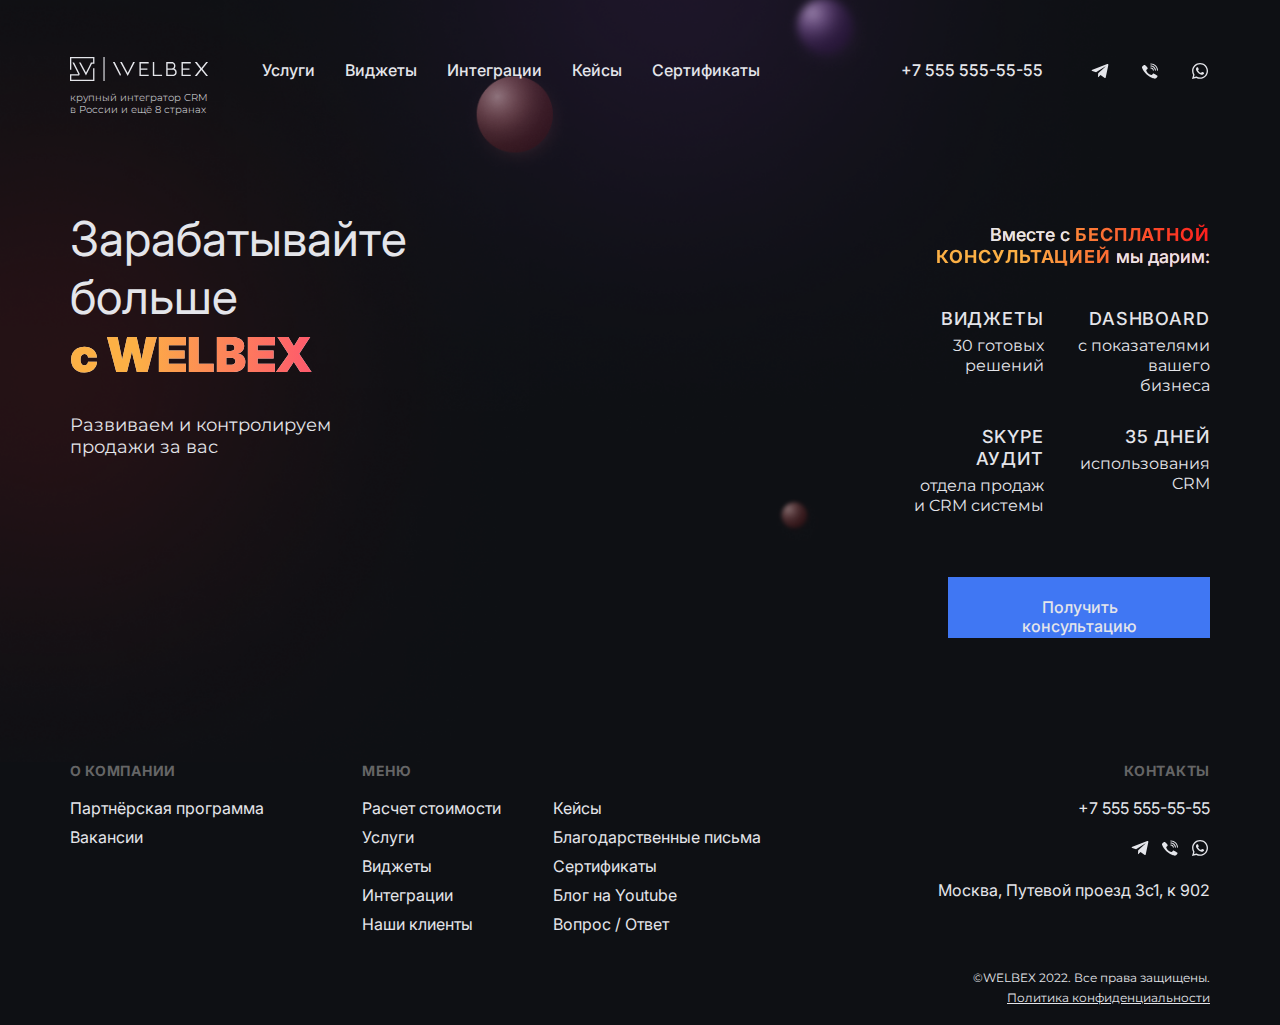
<file: task2/index.html>
<!DOCTYPE html>
<html lang="en">
  <head>
    <meta charset="UTF-8" />
    <meta http-equiv="X-UA-Compatible" content="IE=edge" />
    <meta name="viewport" content="width=device-width, initial-scale=1.0" />
    <title>Welbex</title>
    <link rel="stylesheet" href="styles/reset.css" />
    <link rel="stylesheet" href="styles/styles.css" />
    <link
      rel="stylesheet"
      href="styles/mobile.css"
      media="(max-width: 750px)"
    />
  </head>
  <body>
    <header class="header">
      <div class="header__body container">
        <div class="header__menu">
          <a href="/task2 " class="header__logo-link">
            <img
              src="assets/icons/logo.svg"
              alt="logo welbex"
              class="header__logo"
              width="139"
              height="24"
            />
            <p class="header__logo-text">
              крупный интегратор CRM в Росcии и ещё 8 странах
            </p>
          </a>
          <nav class="header__nav nav">
            <ul class="nav__list">
              <li class="nav__item">
                <a href="#" class="nav__link">Услуги</a>
              </li>
              <li class="nav__item">
                <a href="#" class="nav__link">Виджеты</a>
              </li>
              <li class="nav__item">
                <a href="#" class="nav__link">Интеграции</a>
              </li>
              <li class="nav__item">
                <a href="#" class="nav__link">Кейсы</a>
              </li>
              <li class="nav__item">
                <a href="#" class="nav__link">Сертификаты</a>
              </li>
            </ul>
          </nav>
        </div>
        <div class="header__contacts contacts">
          <a
            href="tel:+75555555555"
            class="contacts__text contacts__text_is-link"
            >+7 555 555-55-55</a
          >
          <ul class="contacts__icon-list icon-list">
            <li class="icon-list__item">
              <a href="#" class="icon-list__icon-link-wrapper">
                <img
                  src="assets/icons/tg-icon.svg"
                  alt="telegram"
                  class="icon-list__icon"
                  width="20"
                  height="20"
                />
              </a>
            </li>
            <li class="icon-list__item">
              <a href="#" class="icon-list__icon-link-wrapper">
                <img
                  src="assets/icons/viber-icon.svg"
                  alt="viber"
                  class="icon-list__icon"
                  width="20"
                  height="20"
                />
              </a>
            </li>
            <li class="icon-list__item">
              <a href="#" class="icon-list__icon-link-wrapper">
                <img
                  src="assets/icons/whatsapp-icon.svg"
                  alt="whatsapp"
                  class="icon-list__icon"
                  width="20"
                  height="20"
                />
              </a>
            </li>
          </ul>
        </div>
      </div>
    </header>
    <main class="content">
      <section class="content__body container">
        <div class="content__headings-block">
          <h1 class="content__title">
            Зарабатывайте больше
            <span class="content__title content__title_color_gradient"
              >с WELBEX</span
            >
          </h1>
          <p class="content__subtitle">
            Развиваем и контролируем продажи за вас
          </p>
        </div>
        <div class="content__usp usp">
          <h2 class="usp__heading">
            <span class="usp__heading_color_white">Вместе с</span>
            бесплатной консультацией
            <span class="usp__heading_color_white">мы дарим:</span>
          </h2>
          <ul class="usp__list">
            <li class="usp__item">
              <p class="usp__title">Виджеты</p>
              <p class="usp__text">30 готовых решений</p>
            </li>
            <li class="usp__item">
              <p class="usp__title">Dashboard</p>
              <p class="usp__text">с показателями вашего бизнеса</p>
            </li>
            <li class="usp__item">
              <p class="usp__title">Skype Аудит</p>
              <p class="usp__text">отдела продаж и CRM системы</p>
            </li>
            <li class="usp__item">
              <p class="usp__title">35 дней</p>
              <p class="usp__text">использования CRM</p>
            </li>
          </ul>
          <ul class="usp__list usp__list_is-mobile">
            <li class="usp__item">
              <p class="usp__title">Skype аудит</p>
            </li>
            <li class="usp__item">
              <p class="usp__title">30 виджетов</p>
            </li>
            <li class="usp__item">
              <p class="usp__title">Dashboard</p>
            </li>
            <li class="usp__item">
              <p class="usp__title">Месяц AMOCRM</p>
            </li>
          </ul>
          <a href="#" class="usp__button">Получить консультацию</a>
        </div>
      </section>
    </main>
    <footer class="footer">
      <div class="footer__body container">
        <div class="footer__map">
          <ul class="footer__list">
            <li class="footer__item footer__item_is-heading">О компании</li>
            <li class="footer__item">
              <a href="#" class="footer__link">Партнёрская программа</a>
            </li>
            <li class="footer__item">
              <a href="#" class="footer__link">Вакансии</a>
            </li>
          </ul>
          <div class="footer__menu">
            <ul class="footer__list">
              <li class="footer__item footer__item_is-heading">Меню</li>
              <li class="footer__item">
                <a href="#" class="footer__link">Расчет стоимости</a>
              </li>
              <li class="footer__item">
                <a href="#" class="footer__link">Услуги</a>
              </li>
              <li class="footer__item">
                <a href="#" class="footer__link">Виджеты</a>
              </li>
              <li class="footer__item">
                <a href="#" class="footer__link">Интеграции</a>
              </li>
              <li class="footer__item">
                <a href="#" class="footer__link">Наши клиенты</a>
              </li>
            </ul>
            <ul class="footer__list footer__list_without-heading">
              <li class="footer__item">
                <a href="#" class="footer__link">Кейсы</a>
              </li>
              <li class="footer__item">
                <a href="#" class="footer__link">Благодарственные письма</a>
              </li>
              <li class="footer__item">
                <a href="#" class="footer__link">Сертификаты</a>
              </li>
              <li class="footer__item">
                <a href="#" class="footer__link">Блог на Youtube</a>
              </li>
              <li class="footer__item">
                <a href="#" class="footer__link">Вопрос / Ответ</a>
              </li>
            </ul>
          </div>
        </div>
        <div class="footer__contacts">
          <ul class="footer__list footer__list_is-contacts">
            <li class="footer__item footer__item_is-heading">Контакты</li>
            <li class="footer__item">
              <a href="tel:+75555555555" class="footer__link"
                >+7 555 555-55-55</a
              >
            </li>
            <li class="footer__item">
              <ul class="footer__icon-list icon-list">
                <li class="icon-list__item">
                  <a href="#" class="icon-list__icon-link-wrapper">
                    <img
                      src="assets/icons/tg-icon.svg"
                      alt="telegram"
                      class="icon-list__icon"
                      width="20"
                      height="20"
                    />
                  </a>
                </li>
                <li class="icon-list__item">
                  <a href="#" class="icon-list__icon-link-wrapper">
                    <img
                      src="assets/icons/viber-icon.svg"
                      alt="viber"
                      class="icon-list__icon"
                      width="20"
                      height="20"
                    />
                  </a>
                </li>
                <li class="icon-list__item">
                  <a href="#" class="icon-list__icon-link-wrapper">
                    <img
                      src="assets/icons/whatsapp-icon.svg"
                      alt="whatsapp"
                      class="icon-list__icon"
                      width="20"
                      height="20"
                    />
                  </a>
                </li>
              </ul>
            </li>
            <li class="footer__item">
              <p class="footer__text">Москва, Путевой проезд 3с1, к 902</p>
            </li>
          </ul>
          <p class="footer__policy">
            ©WELBEX 2022. Все права защищены.
            <span
              class="footer__policy footer__policy_text-decoration_underline"
              >Политика конфиденциальности</span
            >
          </p>
        </div>
      </div>
    </footer>
  </body>
</html>
</file>
<file: task2/styles/styles.css>
@import url("https://fonts.googleapis.com/css2?family=Inter:wght@400;500;700;900&family=Montserrat:wght@300;400&display=swap");

:root {
  --black: #0e1014;
  --light-text: #e4e5ea;
  --dark-text: #656566;
  --gradient-h1: linear-gradient(92deg, #fcb045 27.14%, #ff3f78 121.36%),
    #e4e5ea;
  --gradient-h2: linear-gradient(90deg, #fcb045 36.99%, #fd1d1d 100%);
  --button: #4077f3;
}

html,
body {
  height: 100%;
}

.container {
  max-width: 1170px;
  margin: 0px auto;
  padding: 0 15px;
}

body {
  background-image: url("../assets/images/bg-lg.png");
  background-repeat: no-repeat;
  background-size: cover;
  display: flex;
  flex-direction: column;
}

main {
  flex-grow: 1;
}

@media (max-width: 1024px) {
  body {
    background: url("../assets/images/bg-md.png");
    background-repeat: no-repeat;
    background-size: cover;
  }
}

.header {
  margin-top: 46px;
}

.header__body {
  display: flex;
  justify-content: space-between;
  padding-top: 11px;
  padding-bottom: 4px;
}

.header__menu {
  display: flex;
  gap: 53px;
}

.header__logo-link {
  width: 139px;
  text-decoration: none;
}

.header__logo {
  width: 139px;
  height: 24px;
  margin-bottom: 8px;
}

.header__logo-text {
  color: var(--light-text);
  font-family: "Montserrat";
  font-style: normal;
  font-weight: 300;
  font-size: 10px;
  line-height: 12px;
}

.header__nav {
  padding-top: 4px;
}

.header__contacts {
  padding-top: 4px;
}

@media (max-width: 900px) {
  .header__contacts.contacts {
    display: none;
  }
}

.nav {
}

.nav__list {
  display: flex;
  gap: 30px;
}

.nav__item {
}

.nav__link,
.contacts__text {
  color: var(--light-text);
  font-family: "Inter";
  font-weight: 500;
  font-size: 16px;
  line-height: 19px;
  text-decoration: none;
}

.nav__link:hover,
.contacts__text:hover {
  text-decoration: underline;
}

.contacts {
  display: flex;
  gap: 47px;
}

.contacts__text_is-link {
  height: 19px;
}

@media (max-width: 1080px) {
  .contacts__icon-list.icon-list {
    display: none;
  }
}

.icon-list {
  display: flex;
  gap: 30px;
}

.icon-list__item {
}

.icon-list__icon-link-wrapper {
  display: inline-block;
  width: 20px;
  height: 20px;
}

.icon-list__icon {
  width: 20px;
  height: 20px;
}

.content {
  padding-top: 90px;
  padding-bottom: 124px;
}

.content__body {
  display: flex;
  justify-content: space-between;
}

.content__headings-block {
}

.content__title {
  color: var(--light-text);
  max-width: 362px;
  font-family: "Inter";
  font-weight: 400;
  font-size: 48px;
  line-height: 58px;
}

.content__title_color_gradient {
  font-weight: 900;
  display: inline-block;
  background: var(--gradient-h1);
  -webkit-background-clip: text;
  -webkit-text-fill-color: transparent;
  background-clip: text;
  margin-bottom: 30px;
}

.content__subtitle {
  color: var(--light-text);
  font-family: "Montserrat";
  font-weight: 400;
  font-size: 18px;
  line-height: 22px;
  max-width: 275px;
}

.content__usp {
  margin-top: 14px;
}

.usp {
  text-align: right;
}

.usp__heading_color_white {
  font-weight: 500;
  letter-spacing: normal;
  -webkit-text-fill-color: var(--light-text);
  color: var(--light-text);
  text-transform: none;
}

.usp__heading {
  font-family: "Inter";
  font-size: 18px;
  line-height: 22px;
  font-weight: 700;
  letter-spacing: 0.05em;
  text-transform: uppercase;
  background: var(--gradient-h2);
  -webkit-background-clip: text;
  -webkit-text-fill-color: transparent;
  background-clip: text;
  max-width: 301px;
  text-align: end;
  margin-bottom: 40px;
}

.usp__list {
  display: grid;
  grid-template-columns: repeat(2, 135px);
  row-gap: 30px;
  column-gap: 31px;
  margin-bottom: 61px;
}

.usp__list_is-mobile {
  display: none;
}

.usp__item {
}

.usp__title {
  font-family: "Inter";
  font-weight: 500;
  font-size: 18px;
  line-height: 22px;
  letter-spacing: 0.05em;
  text-transform: uppercase;
  color: var(--light-text);
  margin-bottom: 6px;
}

.usp__text {
  font-family: "Montserrat";
  font-weight: 400;
  font-size: 16px;
  line-height: 20px;
  color: var(--light-text);
}

.usp__button {
  font-family: "Inter";
  font-weight: 500;
  font-size: 16px;
  line-height: 19px;
  text-align: center;
  color: var(--light-text);
  text-decoration: none;
  padding: 21px 34px 21px 35px;
  background: var(--button);
  width: 262px;
  height: 61px;
  display: inline-block;
}

.footer {
  background-color: var(--black);
}

.footer__body {
  display: flex;
  justify-content: space-between;
  padding-bottom: 20px;
}

.footer__map {
  display: flex;
  gap: 98px;
  max-width: 1000px;
  flex-grow: 1;
}

@media (max-width: 1024px) {
  .footer__map {
    gap: 52px;
  }
}

.footer__menu {
  display: flex;
  gap: 52px;
}

.footer__list {
  display: flex;
  flex-direction: column;
  gap: 10px;
}

.footer__list_without-heading {
  margin-top: 37px;
}

.footer__list_is-contacts {
  align-items: end;
  gap: 20px;
}

.footer__list_is-contacts .footer__item_is-heading {
  margin-bottom: 0px;
}

.footer__item {
}

.footer__item_is-heading {
  font-family: "Inter";
  font-weight: 700;
  font-size: 14px;
  line-height: 17px;
  letter-spacing: 0.05em;
  text-transform: uppercase;
  color: var(--dark-text);
  margin-bottom: 10px;
}

.footer__link,
.footer__text {
  font-family: "Inter";
  font-weight: 400;
  font-size: 16px;
  line-height: 19px;
  color: var(--light-text);
  text-decoration: none;
}

.footer__link:hover {
  text-decoration: underline;
}

.footer__contacts {
  display: flex;
  flex-direction: column;
  align-items: end;
  text-align: end;
}

.footer__icon-list.icon-list {
  gap: 10px;
}

.footer__policy {
  margin-top: 70px;
  font-family: "Montserrat";
  font-weight: 400;
  font-size: 12px;
  line-height: 15px;
  color: var(--light-text);
  display: inline-block;
  max-width: 250px;
}

.footer__policy_text-decoration_underline {
  text-decoration: underline;
  margin-top: 5px;
}
</file>
<file: task2/styles/mobile.css>
.container {
  max-width: 450px;
}

body {
  background: var(--black);
}

.header {
  margin-top: 0;
}

.header__body {
  padding-top: 20px;
  padding-bottom: 20px;
}

.header__menu {
  width: 100%;
}

.header__logo-link {
  display: none;
}

.nav {
  width: 100%;
}

.nav__list {
  gap: initial;
  justify-content: space-between;
  width: 100%;
}

.nav__item:last-of-type {
  display: none;
}

.nav__link {
  font-size: 12px;
  line-height: 15px;
  text-transform: uppercase;
}

.content {
  background: url("../assets/images/bg-sm.png");
  background-repeat: no-repeat;
  background-size: cover;
  padding-top: 40px;
  padding-bottom: 59px;
}

.content__body {
  display: block;
}

.content__title {
  font-size: 36px;
  line-height: 44px;
}

.content__title.content__title_color_gradient {
  margin-bottom: 15px;
}

.content__usp {
  margin-top: 45px;
}

.usp {
  text-align: left;
}

.usp__heading {
  text-transform: none;
  margin-bottom: 20px;
  text-align: left;
}

.usp__list {
  display: none;
}

.usp__list.usp__list_is-mobile {
  display: grid;
  margin-bottom: 0;
  grid-template-columns: 115px 141px;
  row-gap: 14px;
  column-gap: 10px;
}

.usp__title {
  font-family: "Montserrat";
  font-style: normal;
  font-weight: 400;
  font-size: 13px;
  line-height: 16px;
  letter-spacing: 0.05em;
  text-transform: uppercase;
  display: flex;
  align-items: center;
  margin: 0;
}

.usp__title::before {
  content: url("../assets/icons/dash.svg");
  margin-right: 5px;
}

.usp__text {
  display: none;
}

.usp__button {
  display: none;
}

.footer__body {
  padding-top: 41px;
  padding-bottom: 60px;
  display: block;
}

.footer__map {
  display: block;
  margin-bottom: 30px;
}

.footer__menu {
  margin-top: 30px;
}

.footer__list_is-contacts {
  align-items: start;
  gap: 10px;
}

.footer__list_is-contacts .footer__item_is-heading {
  margin-bottom: 10px;
}

.footer__item_is-heading {
  font-size: 12px;
  line-height: 15px;
}

.footer__link,
.footer__text {
  font-size: 14px;
  line-height: 17px;
}

.footer__contacts {
  align-items: start;
  text-align: start;
}

.footer__policy {
  margin-top: 50px;
}

.footer__policy.footer__policy_text-decoration_underline {
  margin-top: 0;
}
</file>
